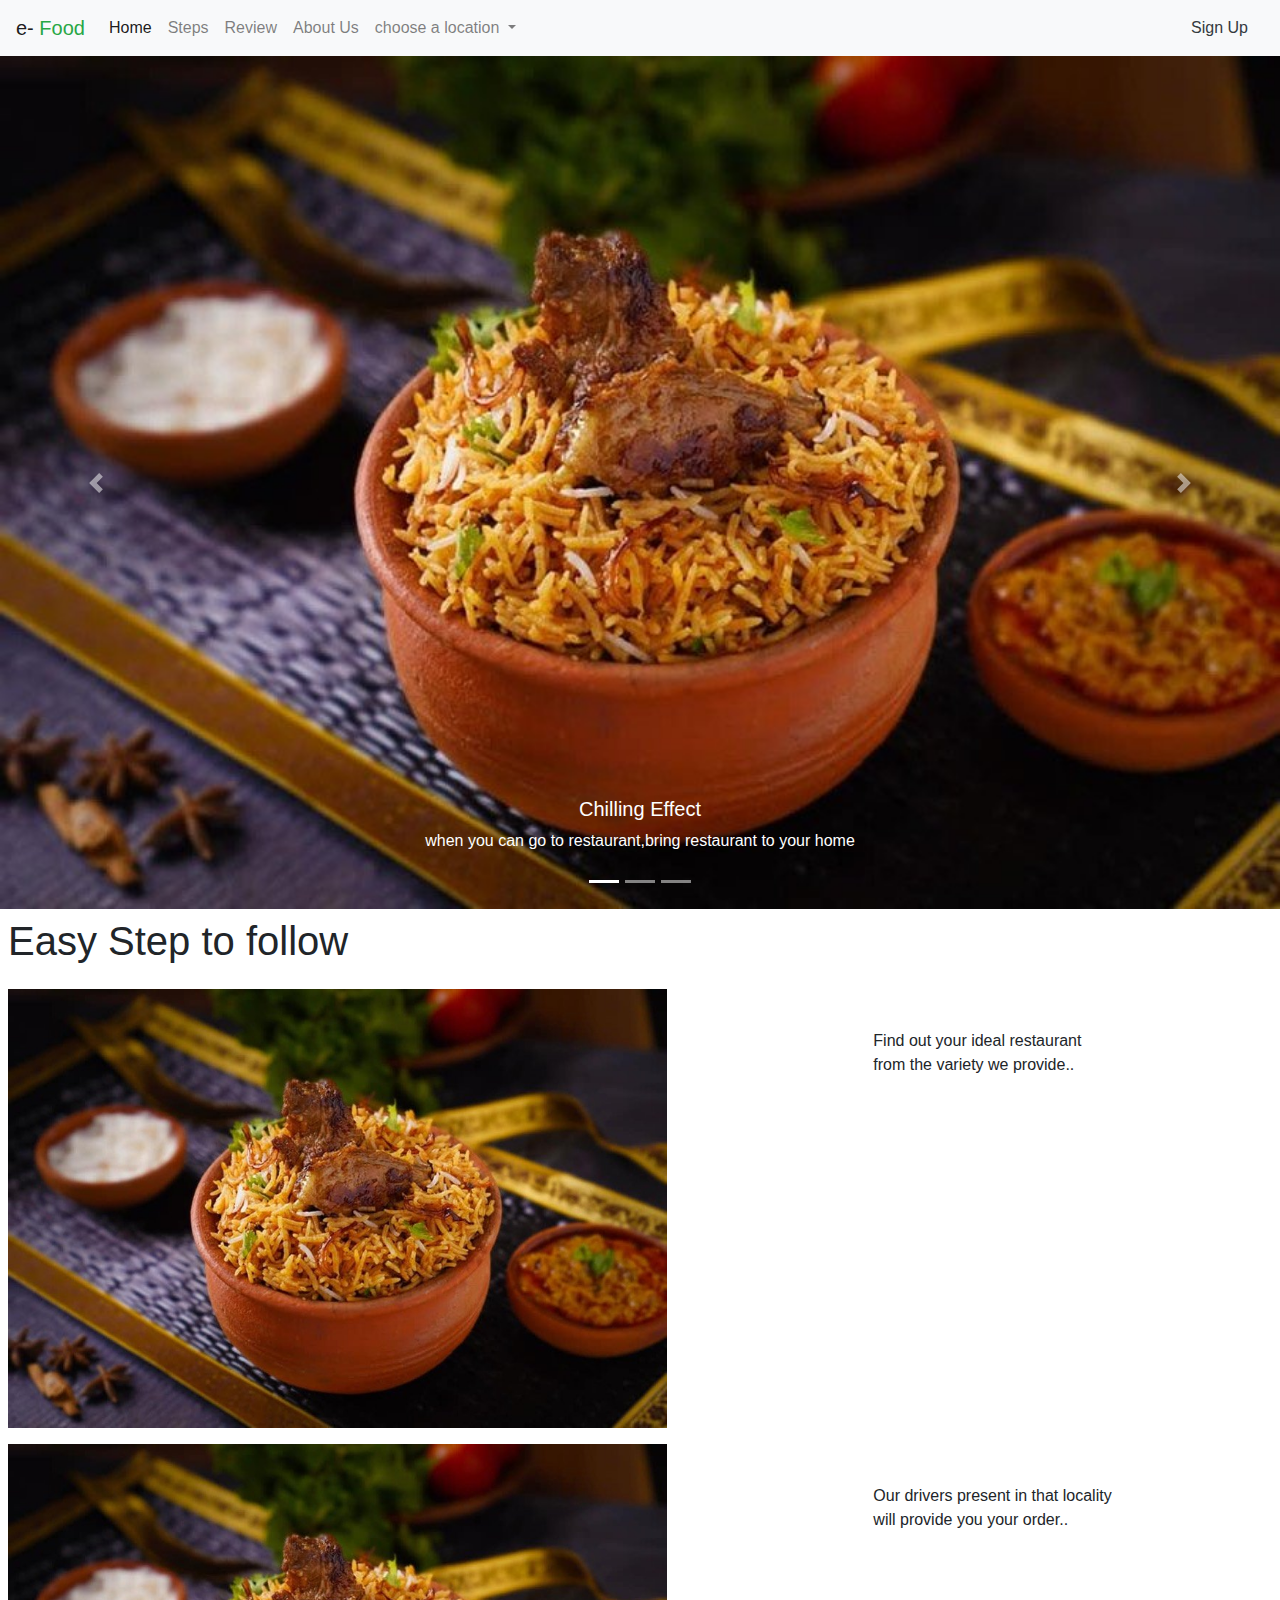
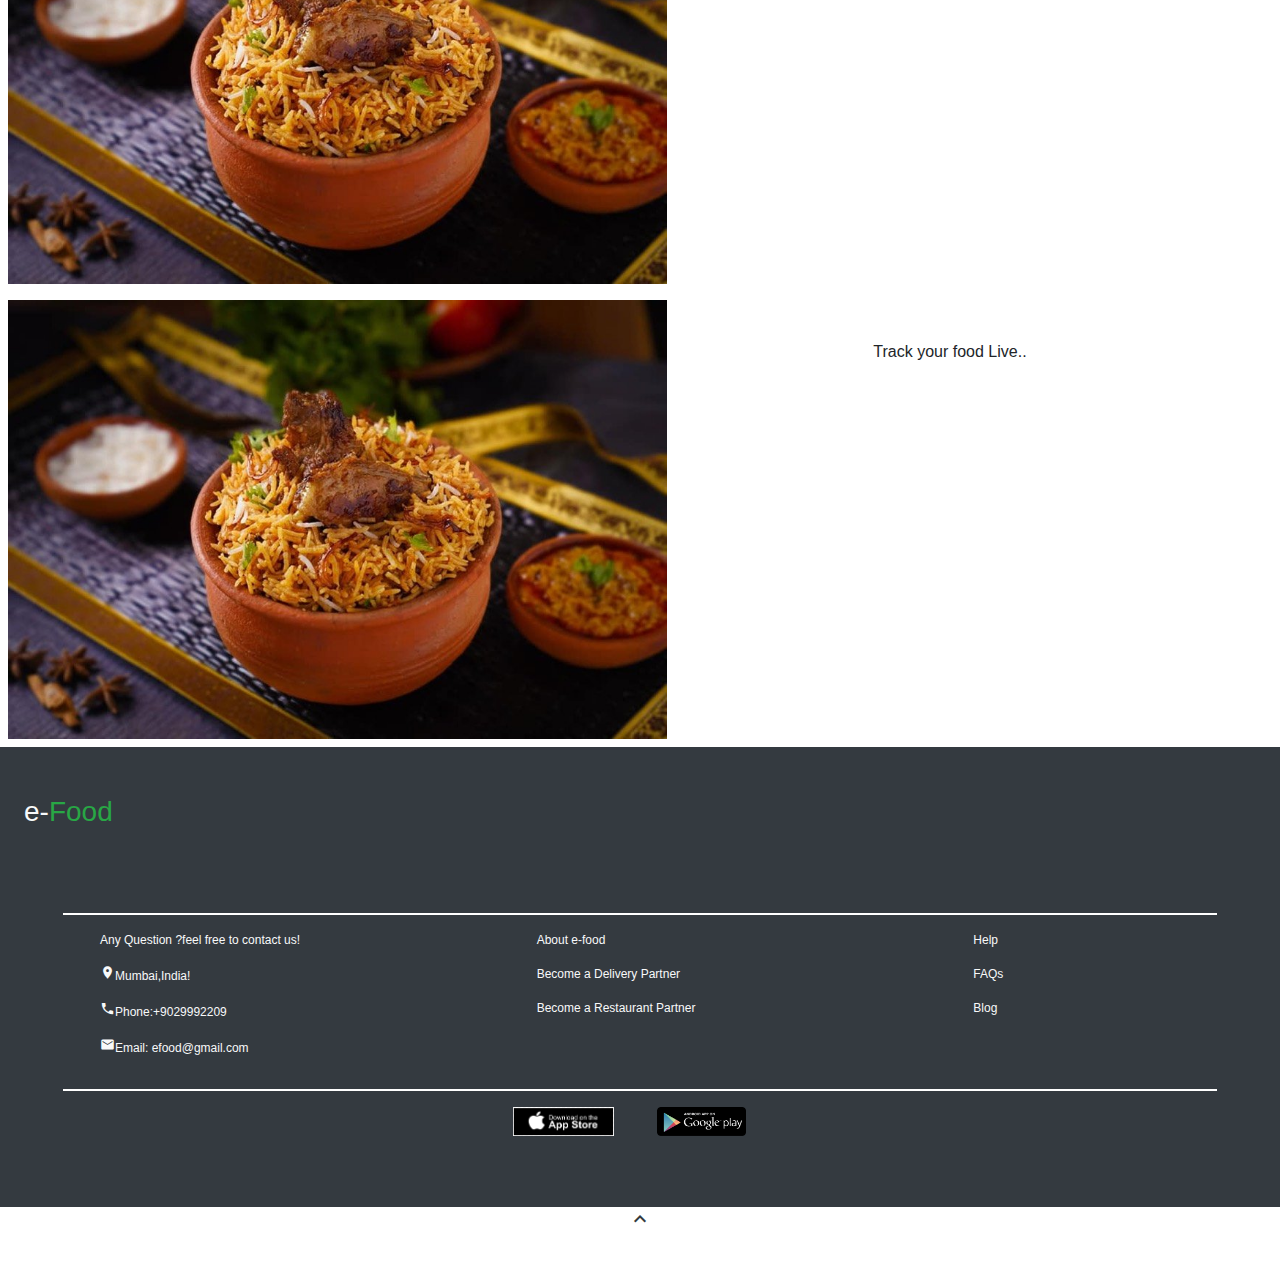
<file: index.html>
<!doctype html>
<html lang="en">

<head>
    <!-- Required meta tags -->
    <meta charset="utf-8">
    <meta name="viewport" content="width=device-width, initial-scale=1, shrink-to-fit=no">

    <!-- Bootstrap CSS -->
    <link rel="stylesheet" href="https://stackpath.bootstrapcdn.com/bootstrap/4.5.2/css/bootstrap.min.css"
        integrity="sha384-JcKb8q3iqJ61gNV9KGb8thSsNjpSL0n8PARn9HuZOnIxN0hoP+VmmDGMN5t9UJ0Z" crossorigin="anonymous">
    <link rel="stylesheet" href="index.css">
    <link rel="stylesheet" href="https://fonts.googleapis.com/icon?family=Material+Icons">

    <!-- 2nd aursel ke liye -->
    <!-- <script src="https://ajax.googleapis.com/ajax/libs/jquery/3.5.1/jquery.min.js"></script> -->


    <title>e-Food</title>
</head>

<body>
    

<nav class="navbar navbar-expand-lg navbar-light bg-light">
    <a class="navbar-brand" href="#">e- <span class="text-success">Food</span></a>
    <button class="navbar-toggler" type="button" data-toggle="collapse" data-target="#navbarSupportedContent"
        aria-controls="navbarSupportedContent" aria-expanded="false" aria-label="Toggle navigation">
        <span class="navbar-toggler-icon"></span>
    </button>

    <div class="collapse navbar-collapse" id="navbarSupportedContent">
        <ul class="navbar-nav mr-auto">
            <li class="nav-item active">
                <a class="nav-link" href="index.html">Home <span class="sr-only"></span></a>
            </li>
            <li class="nav-item">
                <a class="nav-link" href="#e_food_steps">Steps</a>
            </li>

            <li class="nav-item">
                <a class="nav-link" href="#">Review</a>
            </li>

            <li class="nav-item">
                <a class="nav-link" href="#e_food_footer">About Us</a>
            </li>
            <li class="nav-item dropdown">
                <a class="nav-link dropdown-toggle location" href="#" id="navbarDropdown" role="button" data-toggle="dropdown"
                    aria-haspopup="true" aria-expanded="false">
                    choose a location
                </a>
                <div class="dropdown-menu" aria-labelledby="navbarDropdown">
                    <a class="dropdown-item" href="Andheri.html">Andheri</a>
                    <a class="dropdown-item" href="Bandra.html">Bandra</a>
                                <a class="dropdown-item" href="Borivali.html">Borivali</a>

                    <a class="dropdown-item" href="Kandivali.html">Kandivali</a>
                </div>
            </li>


       
        </ul>
       
        <div class="nav-item">
            <a class="nav-link text-dark" href="signup.html">Sign Up</a>
        </div>
    </div>
</nav>


<!-- courosel -->
<a id="e_food_carousel">
    <div id="carouselExampleCaptions" class="carousel slide" data-ride="carousel">
        <ol class="carousel-indicators">
            <li data-target="#carouselExampleCaptions" data-slide-to="0" class="active"></li>
            <li data-target="#carouselExampleCaptions" data-slide-to="1"></li>
            <li data-target="#carouselExampleCaptions" data-slide-to="2"></li>
        </ol>
        <div class="carousel-inner">
            <div class="carousel-item active">
                <img src="img/firstImg.jpg" class="d-block w-100" alt="...">
                <div class="carousel-caption d-none d-md-block">
                    <h5>Chilling Effect</h5>
                    <p>when you can go to restaurant,bring restaurant to your home</p>
                </div>
            </div>
            <div class="carousel-item">
                <img src="img/secondimg.jpg" class="d-block w-100" alt="...">
                <div class="carousel-caption d-none d-md-block">
                    <h5>We Are Open 24/7</h5>
                    <p>To fulfil your cravings...</p>
                </div>
            </div>
            <div class="carousel-item">
                <img src="img/thirdimg.jpg" class="d-block w-100" alt="...">
                <div class="carousel-caption d-none d-md-block">
                    <h5>Maxed out effect</h5>
                    <p>when you don't care</p>
                </div>
            </div>
        </div>
        <a class="carousel-control-prev" href="#carouselExampleCaptions" role="button" data-slide="prev">
            <span class="carousel-control-prev-icon" aria-hidden="true"></span>
            <span class="sr-only">Previous</span>
        </a>
        <a class="carousel-control-next" href="#carouselExampleCaptions" role="button" data-slide="next">
            <span class="carousel-control-next-icon" aria-hidden="true"></span>
            <span class="sr-only">Next</span>
        </a>
    </div>

</a>




    <!-- steps -->
    <h1 class="p-2">Easy Step to follow</h1>
   <a id="e_food_steps">
    <div  class="easy">
        <div class="row">
            <div class="col-8">
                <img src="img/firstImg.jpg" width="80%" class="p-2" alt="" />
            </div>

            <div class="col-4">
                <p class="my-5 "> Find out your ideal restaurant<br>
                    from the variety we provide..</p>
            </div>
        </div>


        <div class="row">
            <div class="col-8">
                <img src="img/firstImg.jpg" width="80%" class="p-2" alt="" />
            </div>

            <div class="col-4">
                <p class="my-5"> Our drivers present in that locality<br>
                    will provide you your order..</p>
            </div>
        </div>


        <div class="row">
            <div class="col-8">
                <img src="img/firstImg.jpg" width="80%" class="p-2" alt="" />
            </div>

            <div class="col-4">
                <p class="my-5"> Track your food Live..</p>
            </div>
        </div>
    </div>
</a>




<!-- foooter -->
<a id="e_food_footer">
    <footer class="bg-dark">
        <div class="row row1">
            <div class="col-12 ">
                <h3 class="mx-4 my-5 text-light">e-<span class="text-success">Food</span></h3>
            </div>
        </div>

        <hr class="line">
        <div class="row ">
            <div class="col-4 d-grid " style="margin-left:100px">
                <p class="text-light foot1 ">Any Question ?feel free to contact us!</p>
                <p class="text-light font-size-2rem foot1"><i class="material-icons "
                        style="font-size: 15px">room</i>Mumbai,India!</p>
                <p class="text-light foot1"><i class="material-icons" style="font-size: 15px">phone</i>Phone:+9029992209
                </p>
                <p class="text-light foot1"><i class="material-icons md-10" style="font-size: 15px">email</i>Email:
                    efood@gmail.com</p>

            </div>
            <div class="col-4">
                <p class="text-light foot1 ">About e-food</p>
                <p class="text-light foot1 ">Become a Delivery Partner</p>
                <p class="text-light foot1 ">Become a Restaurant Partner</p>


            </div>
            <div class="col-2">
                <p class="text-light foot1 ">Help</p>
                <p class="text-light foot1 ">FAQs</p>
                <p class="text-light foot1 ">Blog</p>
            </div>
        </div>
        <hr class="line">
     <div class="row row2">
        <div class="footerImg d-flex">
            <div class="apple">
                <img src="img/appstore.jpg"  style="width: 15%; margin-left: 33rem;" alt="play store" />
            </div>
            <div class="google">
                <img src="img/play store.png"   style="width: 14%;" alt="play store"/>

            </div>
        </div>
        </div>

    </footer>
</a>

<div class="lastPart text-center" style="height: 60px;">
<a href="#e_food_carousel">
    <i class="material-icons  text-dark">keyboard_arrow_up</i>
</a>
</div>


 
    <!-- Optional JavaScript -->
    <!-- jQuery first, then Popper.js, then Bootstrap JS -->
    <script src="https://code.jquery.com/jquery-3.5.1.slim.min.js"
        integrity="sha384-DfXdz2htPH0lsSSs5nCTpuj/zy4C+OGpamoFVy38MVBnE+IbbVYUew+OrCXaRkfj"
        crossorigin="anonymous"></script>
    <script src="https://cdn.jsdelivr.net/npm/popper.js@1.16.1/dist/umd/popper.min.js"
        integrity="sha384-9/reFTGAW83EW2RDu2S0VKaIzap3H66lZH81PoYlFhbGU+6BZp6G7niu735Sk7lN"
        crossorigin="anonymous"></script>
    <script src="https://stackpath.bootstrapcdn.com/bootstrap/4.5.2/js/bootstrap.min.js"
        integrity="sha384-B4gt1jrGC7Jh4AgTPSdUtOBvfO8shuf57BaghqFfPlYxofvL8/KUEfYiJOMMV+rV"
        crossorigin="anonymous"></script>
</body>

</html>
</file>
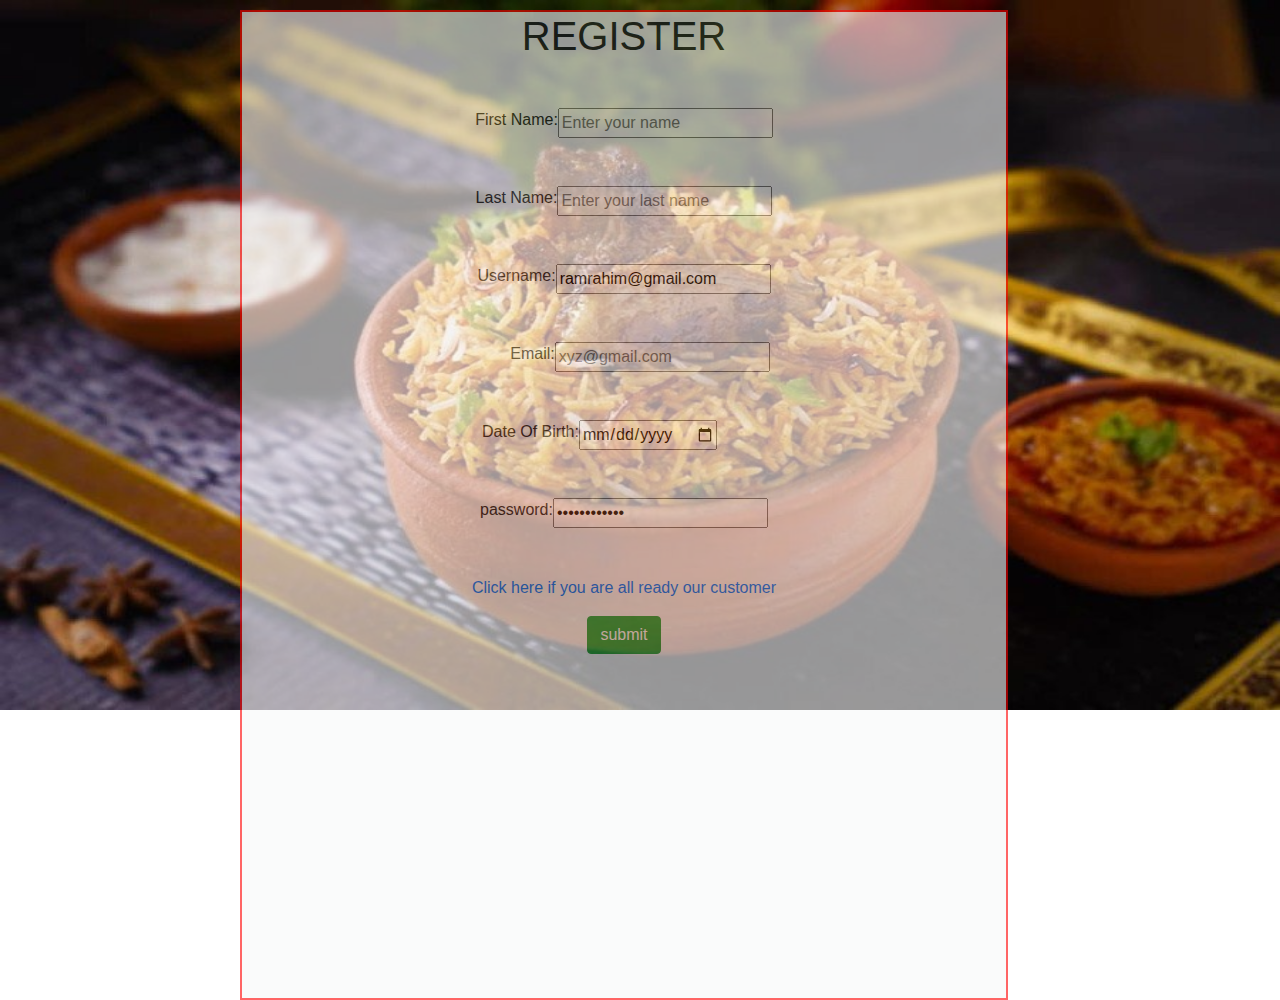
<file: signup.html>
<!DOCTYPE html>
<html lang="en">
<head>
    <meta charset="UTF-8">
    <meta name="viewport" content="width=device-width, initial-scale=1.0">
    <link rel="stylesheet" href="https://stackpath.bootstrapcdn.com/bootstrap/4.5.2/css/bootstrap.min.css"
        integrity="sha384-JcKb8q3iqJ61gNV9KGb8thSsNjpSL0n8PARn9HuZOnIxN0hoP+VmmDGMN5t9UJ0Z" crossorigin="anonymous">
    <link rel="stylesheet" href="index.css">
    <title>signup</title>
</head>
<body>
    
    <div class="main bg-primary">
    <img src="img/firstImg.jpg"  style="width: 100%;height: 710px;"/>
        <div class="form  bg-light ">
            <h1 class="register  text-center">REGISTER</h1>
        <div class="input my-5">
          <div class="d-flex justify-content-center">  First Name:<input type="text" placeholder="Enter your name"></div><br><br>
        <div class="d-flex justify-content-center">  Last Name:<input type="text" class="userinput" placeholder="Enter your last name"></div><br><br>
        <div class="d-flex justify-content-center">  Username:<input type="text" class="userinput" value="ramrahim@gmail.com"></div><br><br>
        <div class="d-flex justify-content-center" style="padding-left: 32px;">  Email:<input type="email" class="userinput" placeholder="xyz@gmail.com" ></div><br><br>
        <div class="d-flex justify-content-center" style="padding-right: 49px;"> Date Of Birth:<input type="date" class="userinput" ></div><br><br>
        <div class="d-flex justify-content-center"> password:<input type="password"  class="userinput" value="vhjdgkdbkjds"></div><br><br>
            <p class="d-flex justify-content-center"><a class="text-primary ">Click here if you are all ready our customer</a></p>
            <div class="d-flex justify-content-center" > <input type="button" class="btn btn-success" value="submit" /></div>
        </div>
        </div>
    </div>
</body>
</html>
</file>
<file: index.css>
.signup {
  list-style: none;
}


/* location button */

.location:hover{
  text-decoration: underline;
}


/* footer */
.foot1{
  font-size: 12px;
}


.row1{
  height: 150px;
}

.row2{
  height: 100px;
}

.line{
 border: 0.3px solid white;
 width: 90%;

}



/* sign up page */

.form{
  
  opacity: 0.6;
  position: absolute;
  border: 2px solid red;
  width: 60%;
  height: 110%;
  top: 10px;
  left:15rem;

}

/* andheri */
.card1:hover{

  padding:  0px 5px 0px 20px;
/*   
  position: relative;
  width: 22px;
   /* right: 20px;
  left: 20px; */ */

 
 /* display: auto; */
  
}
</file>
